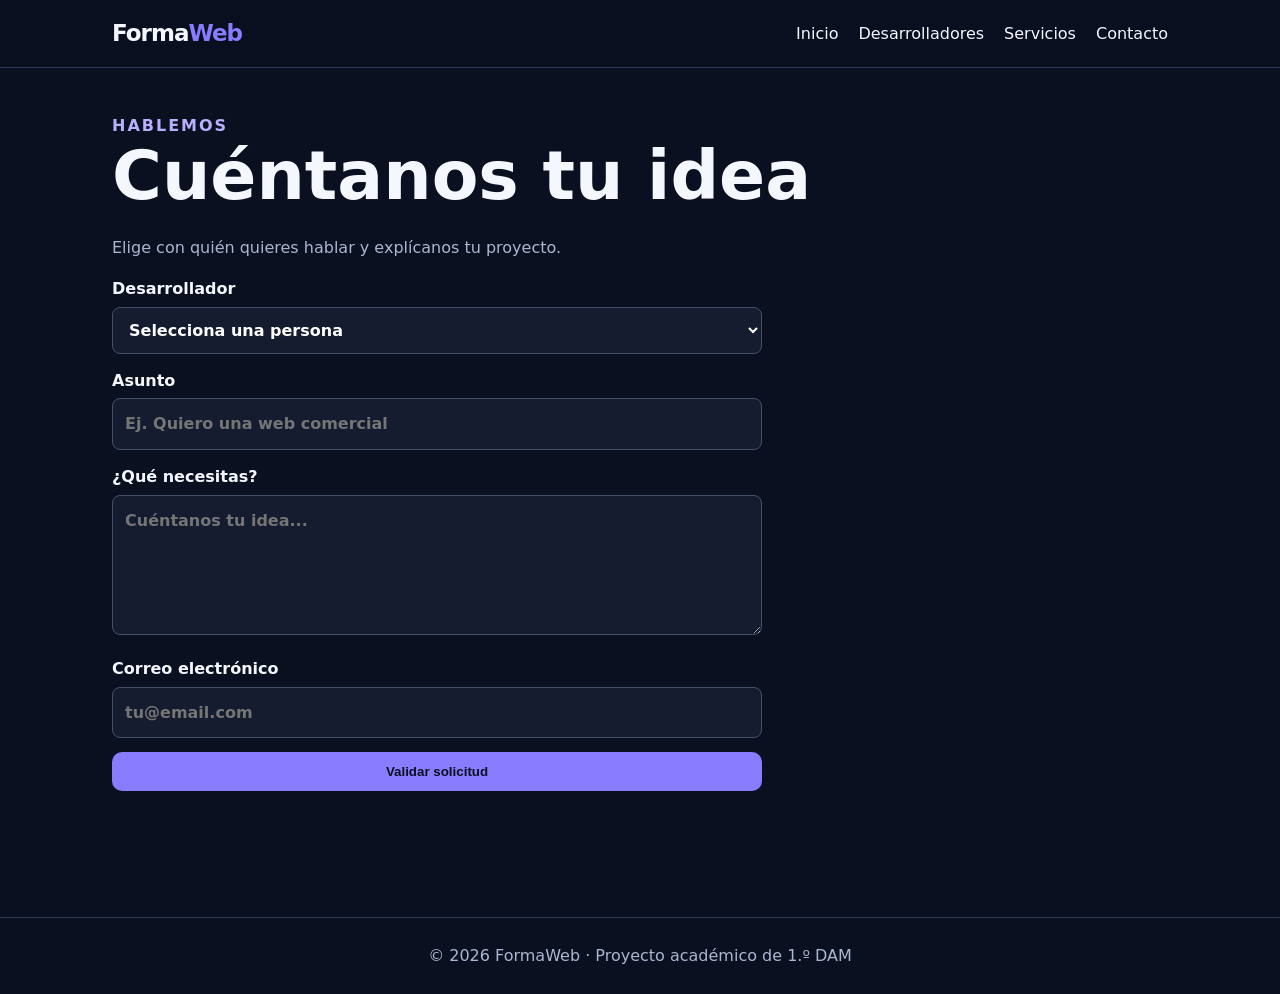
<file: contacto.html>
<!doctype html><html lang="es"><head><meta charset="UTF-8"><meta name="viewport" content="width=device-width,initial-scale=1"><meta name="description" content="FormaWeb, desarrollo de páginas web a medida"><title>Contacto | FormaWeb</title><link rel="stylesheet" href="css/estilos.css"></head><body><header><nav><a class="logo" href="index.html">Forma<span>Web</span></a><div class="links"><a href="index.html">Inicio</a><a href="equipo.html">Desarrolladores</a><a href="servicios.html">Servicios</a><a href="contacto.html">Contacto</a></div></nav></header><main><div class="eyebrow">Hablemos</div><h1>Cuéntanos tu idea</h1><p>Elige con quién quieres hablar y explícanos tu proyecto.</p><form class="form" id="form-contacto"><label>Desarrollador<select id="desarrollador" name="desarrollador" required><option value="">Selecciona una persona</option></select></label><label>Asunto<input name="asunto" required minlength="3" placeholder="Ej. Quiero una web comercial"></label><label>¿Qué necesitas?<textarea name="descripcion" required minlength="10" placeholder="Cuéntanos tu idea..."></textarea></label><label>Correo electrónico<input name="email" type="email" required placeholder="tu@email.com"></label><button class="btn" type="submit">Validar solicitud</button><p class="notice" id="mensaje" role="status"></p></form></main><footer>© 2026 FormaWeb · Proyecto académico de 1.º DAM</footer><script src="js/script.js"></script></body></html>
</file>
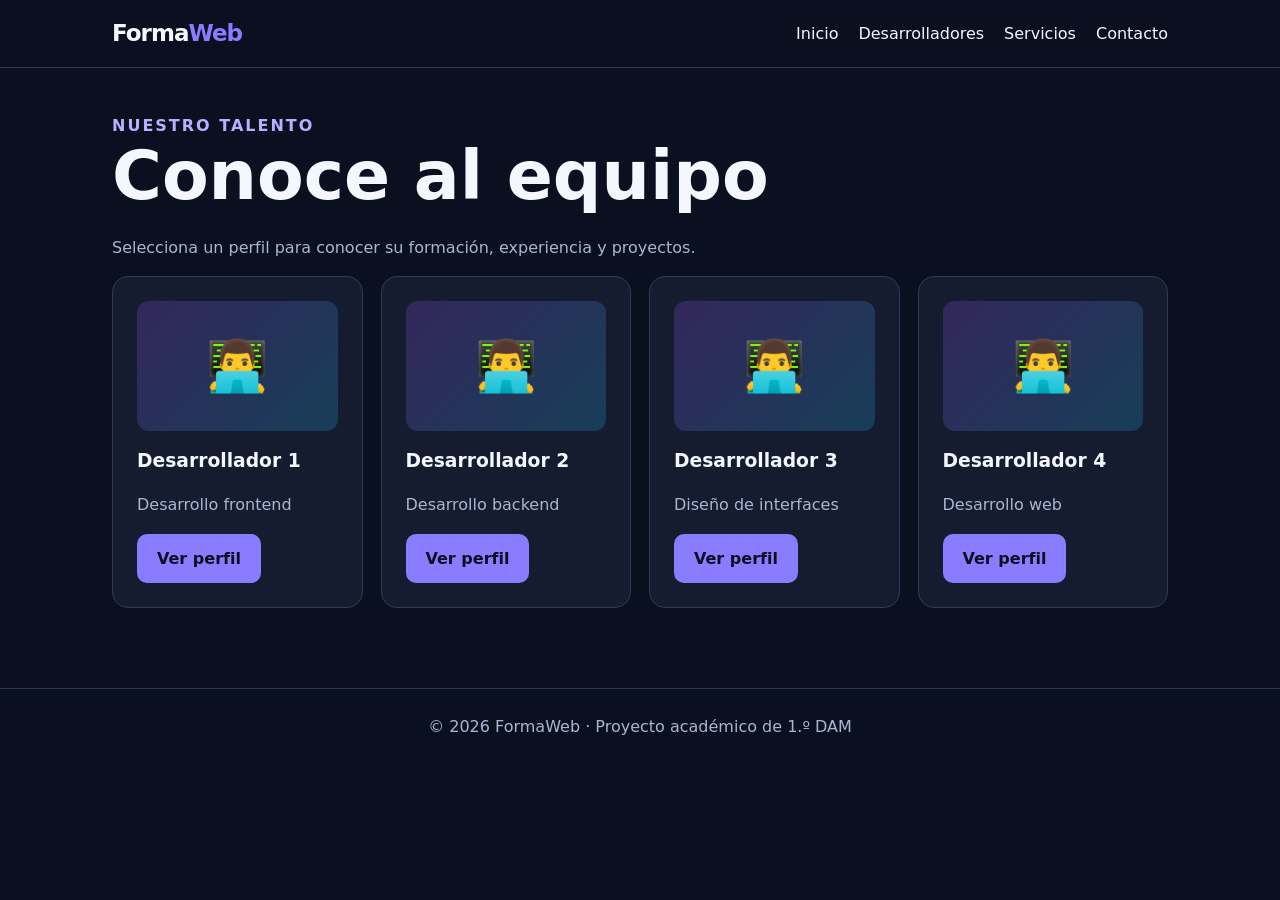
<file: equipo.html>
<!doctype html><html lang="es"><head><meta charset="UTF-8"><meta name="viewport" content="width=device-width,initial-scale=1"><meta name="description" content="FormaWeb, desarrollo de páginas web a medida"><title>Desarrolladores | FormaWeb</title><link rel="stylesheet" href="css/estilos.css"></head><body><header><nav><a class="logo" href="index.html">Forma<span>Web</span></a><div class="links"><a href="index.html">Inicio</a><a href="equipo.html">Desarrolladores</a><a href="servicios.html">Servicios</a><a href="contacto.html">Contacto</a></div></nav></header><main><div class="eyebrow">Nuestro talento</div><h1>Conoce al equipo</h1><p>Selecciona un perfil para conocer su formación, experiencia y proyectos.</p><div id="tarjetas-equipo" class="grid"></div></main><footer>© 2026 FormaWeb · Proyecto académico de 1.º DAM</footer><script src="js/script.js"></script></body></html>
</file>
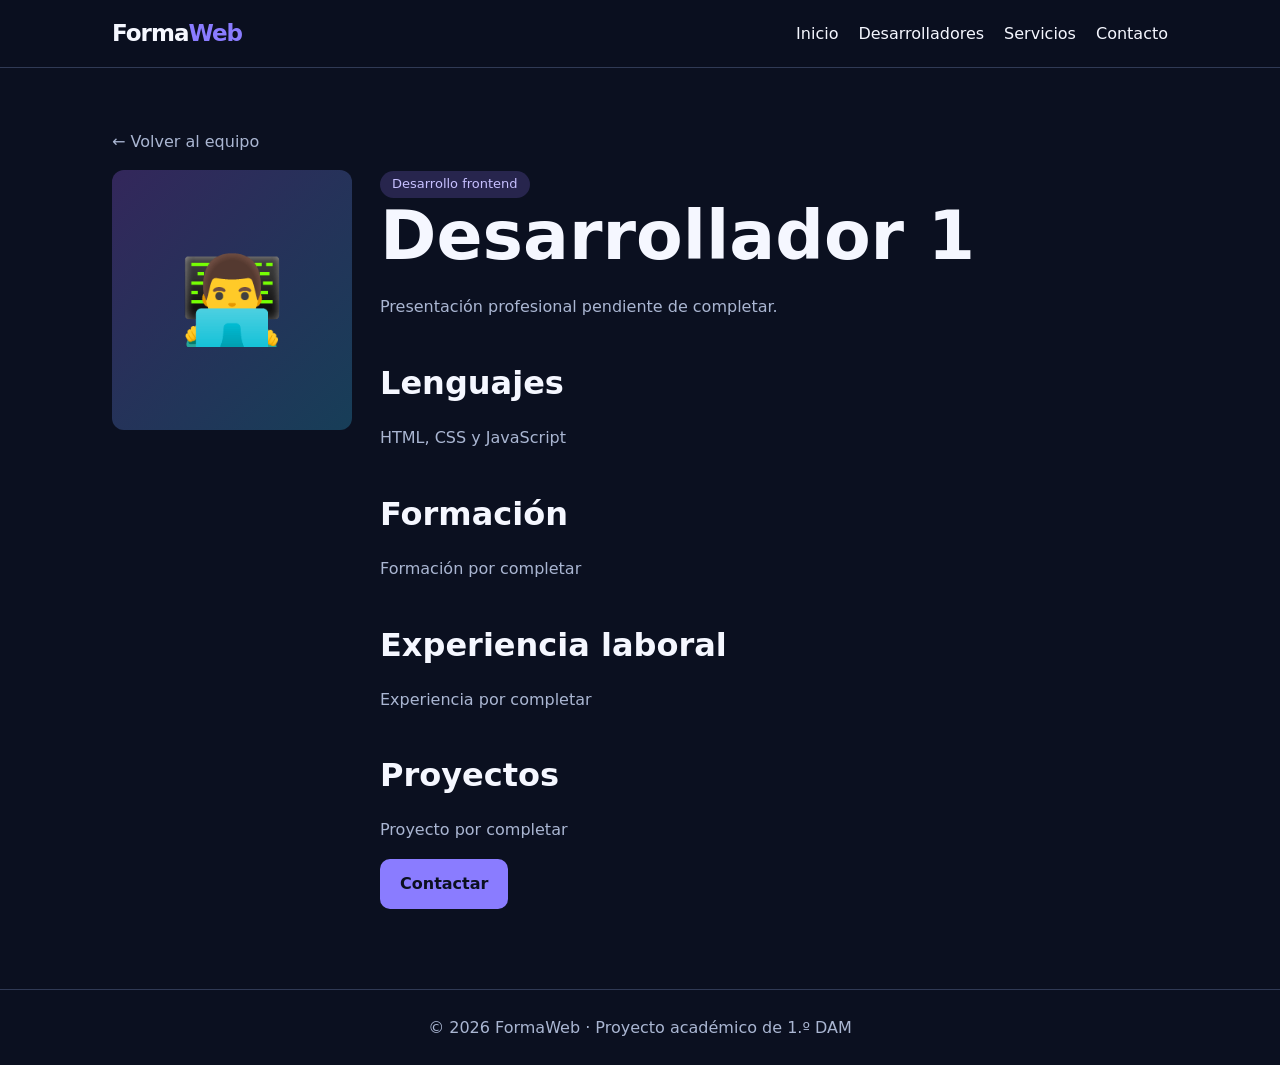
<file: perfil1.html>
<!doctype html><html lang="es"><head><meta charset="UTF-8"><meta name="viewport" content="width=device-width,initial-scale=1"><meta name="description" content="FormaWeb, desarrollo de páginas web a medida"><title>Desarrollador 1 | FormaWeb</title><link rel="stylesheet" href="css/estilos.css"></head><body><header><nav><a class="logo" href="index.html">Forma<span>Web</span></a><div class="links"><a href="index.html">Inicio</a><a href="equipo.html">Desarrolladores</a><a href="servicios.html">Servicios</a><a href="contacto.html">Contacto</a></div></nav></header><main><p><a href="equipo.html">← Volver al equipo</a></p><section class="profile" id="perfil" data-numero="1"></section></main><footer>© 2026 FormaWeb · Proyecto académico de 1.º DAM</footer><script src="js/script.js"></script></body></html>
</file>
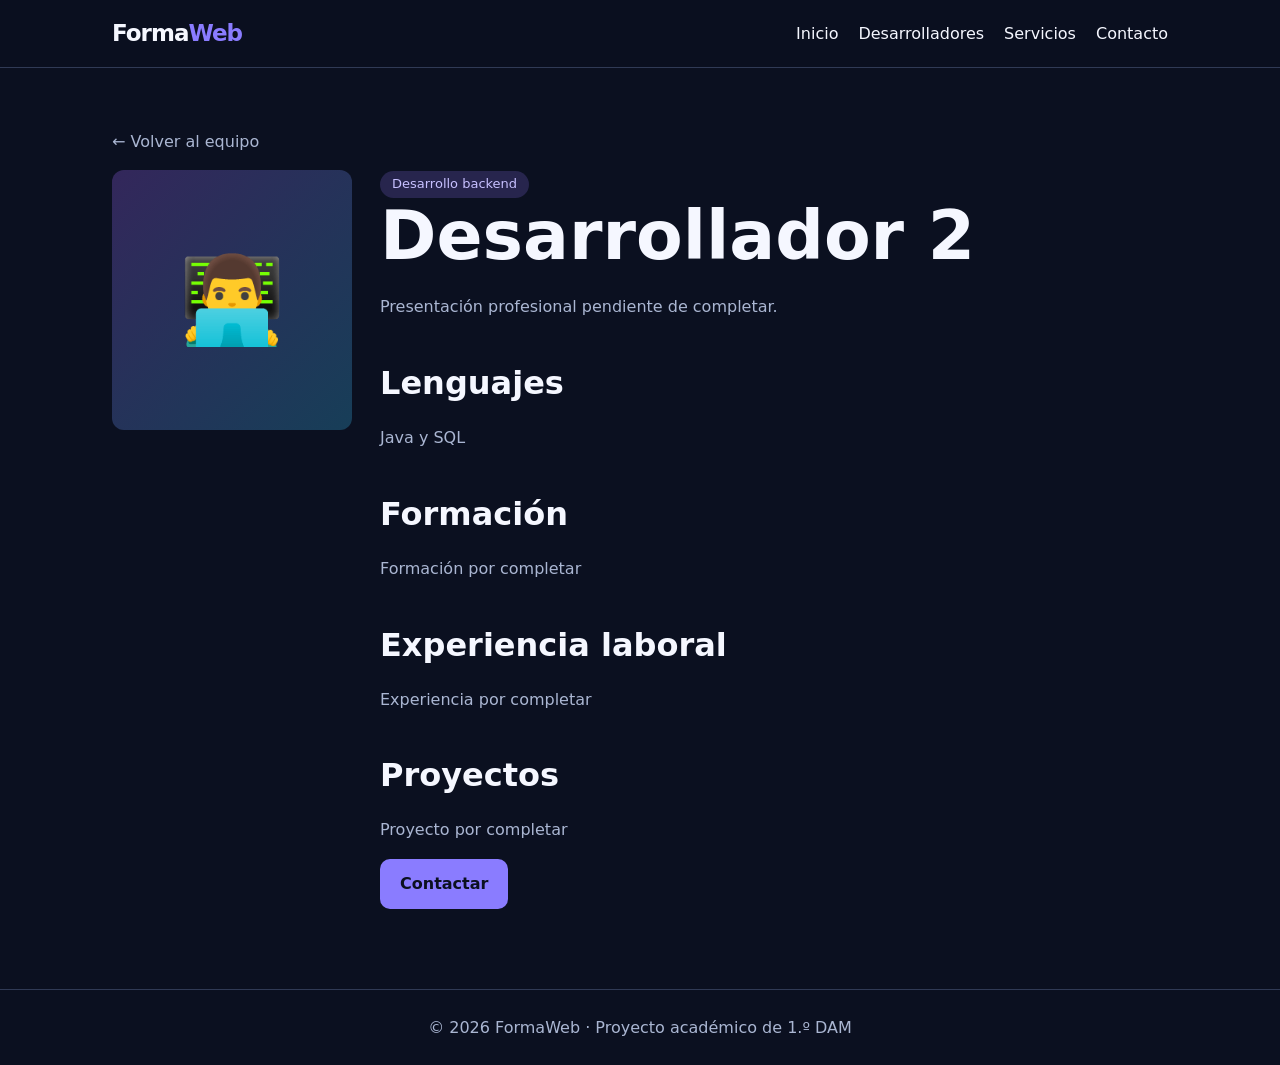
<file: perfil2.html>
<!doctype html><html lang="es"><head><meta charset="UTF-8"><meta name="viewport" content="width=device-width,initial-scale=1"><meta name="description" content="FormaWeb, desarrollo de páginas web a medida"><title>Desarrollador 2 | FormaWeb</title><link rel="stylesheet" href="css/estilos.css"></head><body><header><nav><a class="logo" href="index.html">Forma<span>Web</span></a><div class="links"><a href="index.html">Inicio</a><a href="equipo.html">Desarrolladores</a><a href="servicios.html">Servicios</a><a href="contacto.html">Contacto</a></div></nav></header><main><p><a href="equipo.html">← Volver al equipo</a></p><section class="profile" id="perfil" data-numero="2"></section></main><footer>© 2026 FormaWeb · Proyecto académico de 1.º DAM</footer><script src="js/script.js"></script></body></html>
</file>
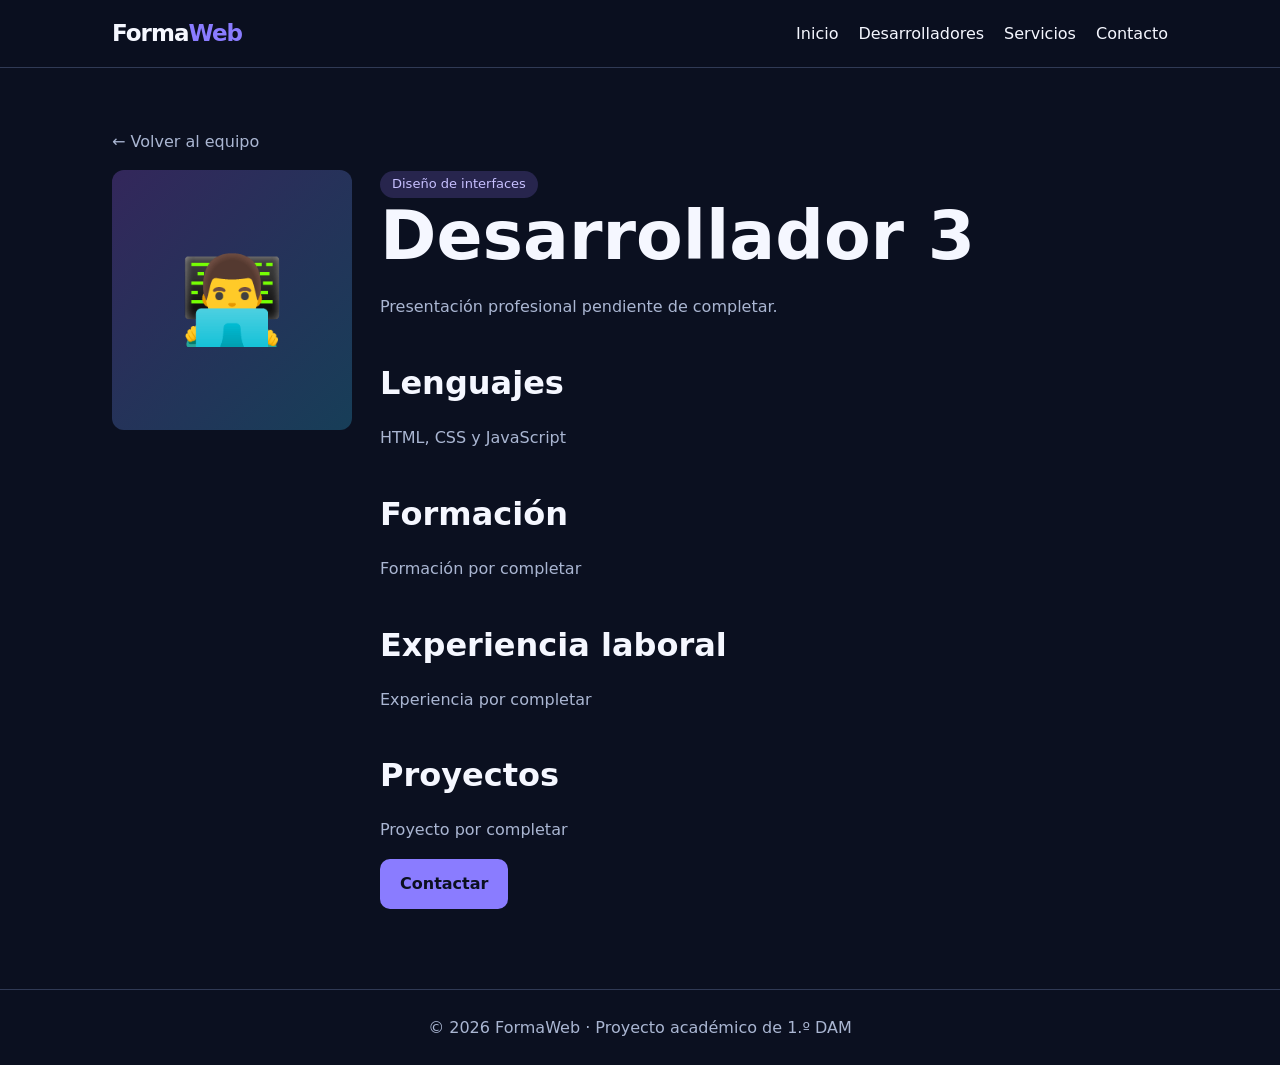
<file: perfil3.html>
<!doctype html><html lang="es"><head><meta charset="UTF-8"><meta name="viewport" content="width=device-width,initial-scale=1"><meta name="description" content="FormaWeb, desarrollo de páginas web a medida"><title>Desarrollador 3 | FormaWeb</title><link rel="stylesheet" href="css/estilos.css"></head><body><header><nav><a class="logo" href="index.html">Forma<span>Web</span></a><div class="links"><a href="index.html">Inicio</a><a href="equipo.html">Desarrolladores</a><a href="servicios.html">Servicios</a><a href="contacto.html">Contacto</a></div></nav></header><main><p><a href="equipo.html">← Volver al equipo</a></p><section class="profile" id="perfil" data-numero="3"></section></main><footer>© 2026 FormaWeb · Proyecto académico de 1.º DAM</footer><script src="js/script.js"></script></body></html>
</file>
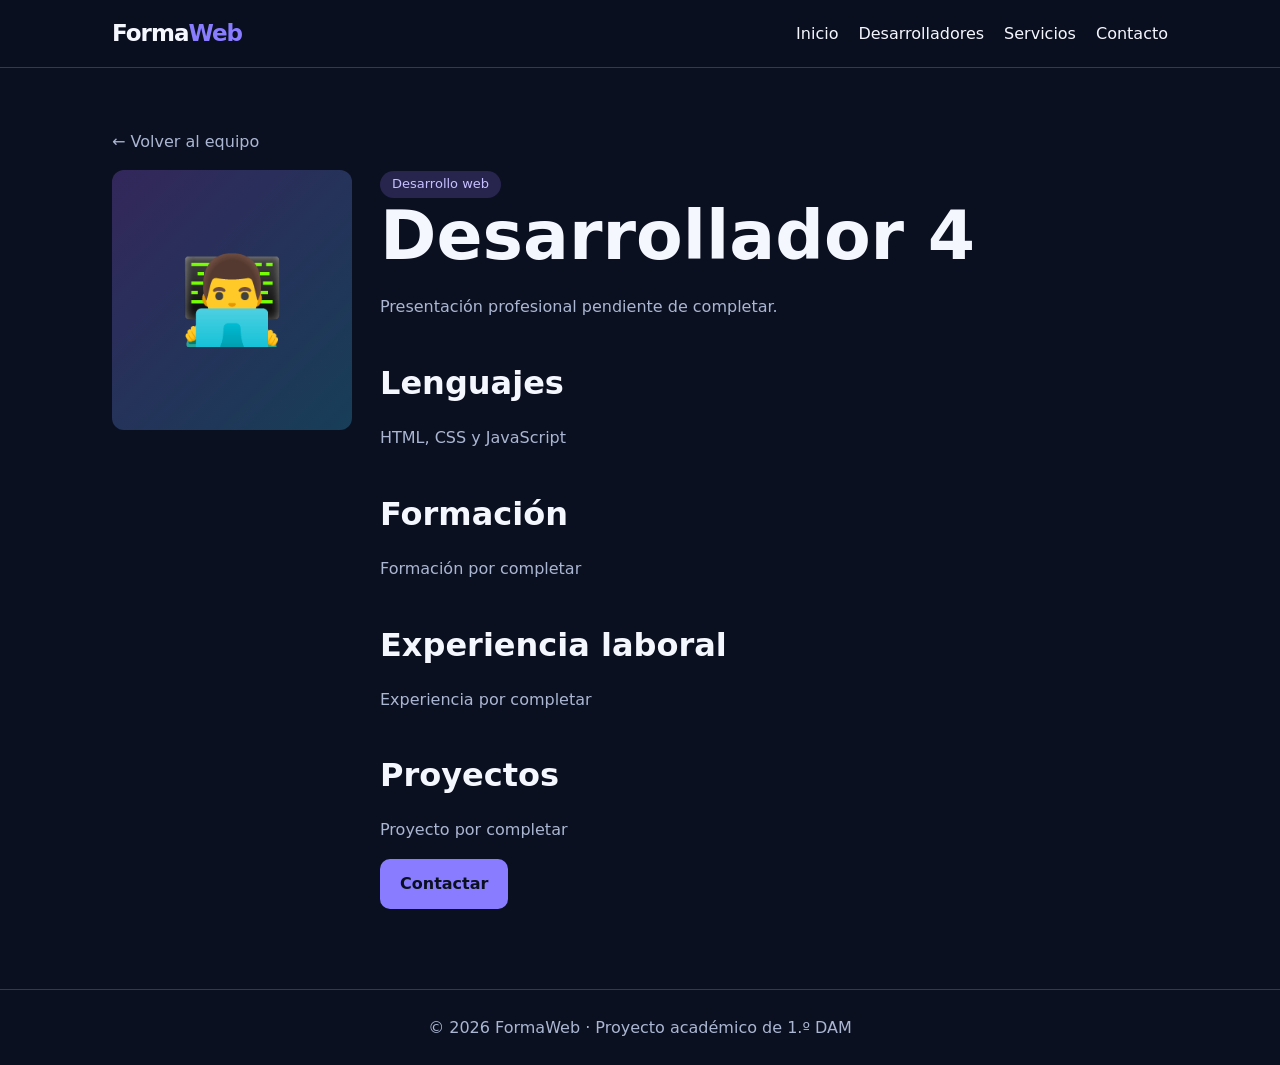
<file: perfil4.html>
<!doctype html><html lang="es"><head><meta charset="UTF-8"><meta name="viewport" content="width=device-width,initial-scale=1"><meta name="description" content="FormaWeb, desarrollo de páginas web a medida"><title>Desarrollador 4 | FormaWeb</title><link rel="stylesheet" href="css/estilos.css"></head><body><header><nav><a class="logo" href="index.html">Forma<span>Web</span></a><div class="links"><a href="index.html">Inicio</a><a href="equipo.html">Desarrolladores</a><a href="servicios.html">Servicios</a><a href="contacto.html">Contacto</a></div></nav></header><main><p><a href="equipo.html">← Volver al equipo</a></p><section class="profile" id="perfil" data-numero="4"></section></main><footer>© 2026 FormaWeb · Proyecto académico de 1.º DAM</footer><script src="js/script.js"></script></body></html>
</file>
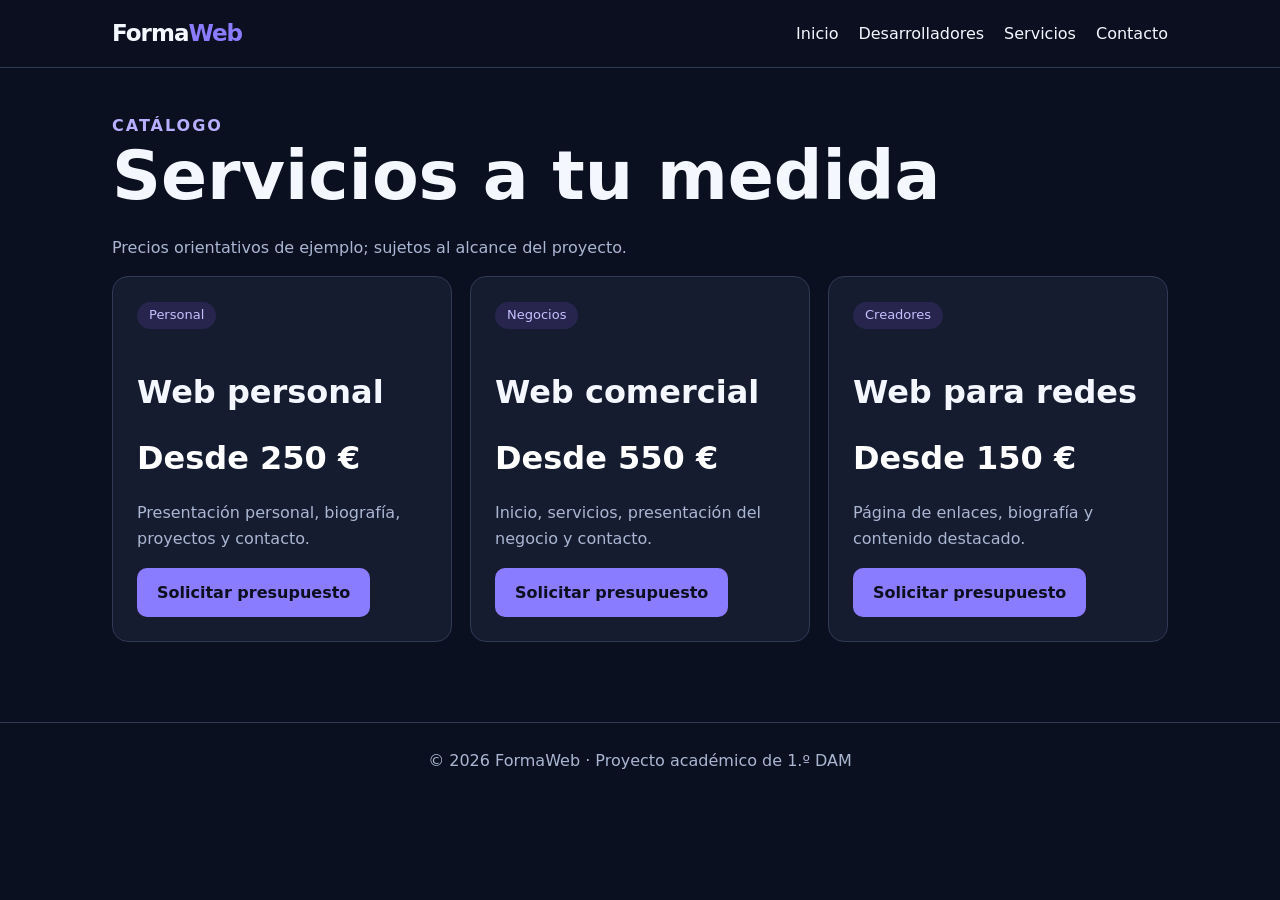
<file: servicios.html>
<!doctype html><html lang="es"><head><meta charset="UTF-8"><meta name="viewport" content="width=device-width,initial-scale=1"><meta name="description" content="FormaWeb, desarrollo de páginas web a medida"><title>Servicios | FormaWeb</title><link rel="stylesheet" href="css/estilos.css"></head><body><header><nav><a class="logo" href="index.html">Forma<span>Web</span></a><div class="links"><a href="index.html">Inicio</a><a href="equipo.html">Desarrolladores</a><a href="servicios.html">Servicios</a><a href="contacto.html">Contacto</a></div></nav></header><main><div class="eyebrow">Catálogo</div><h1>Servicios a tu medida</h1><p>Precios orientativos de ejemplo; sujetos al alcance del proyecto.</p><div class="grid"><article class="card"><span class="tag">Personal</span><h2>Web personal</h2><div class="price">Desde 250 €</div><p>Presentación personal, biografía, proyectos y contacto.</p><a class="btn" href="contacto.html">Solicitar presupuesto</a></article><article class="card"><span class="tag">Negocios</span><h2>Web comercial</h2><div class="price">Desde 550 €</div><p>Inicio, servicios, presentación del negocio y contacto.</p><a class="btn" href="contacto.html">Solicitar presupuesto</a></article><article class="card"><span class="tag">Creadores</span><h2>Web para redes</h2><div class="price">Desde 150 €</div><p>Página de enlaces, biografía y contenido destacado.</p><a class="btn" href="contacto.html">Solicitar presupuesto</a></article></div></main><footer>© 2026 FormaWeb · Proyecto académico de 1.º DAM</footer><script src="js/script.js"></script></body></html>
</file>
<file: css/estilos.css>
/* FormaWeb - estilos compartidos */
:root{--bg:#0b1020;--panel:#151c30;--ink:#f5f7ff;--muted:#aab6d2;--accent:#8a7cff;--line:#303a55}*{box-sizing:border-box}html{scroll-behavior:smooth}body{margin:0;background:var(--bg);color:var(--ink);font:16px/1.6 system-ui,Arial,sans-serif}a{color:inherit;text-decoration:none}header{position:sticky;top:0;z-index:5;background:#0b1020ed;border-bottom:1px solid var(--line)}nav{max-width:1100px;margin:auto;display:flex;justify-content:space-between;align-items:center;gap:16px;padding:15px 22px}nav .links{display:flex;flex-wrap:wrap;gap:20px}nav a:hover{color:var(--accent)}.logo{font-size:23px;font-weight:800;letter-spacing:-1px}.logo span{color:var(--accent)}main{max-width:1100px;margin:auto;padding:45px 22px 80px}.hero{min-height:520px;display:flex;align-items:center;position:relative;overflow:hidden;background:linear-gradient(120deg,#111a36,#34235c);padding:45px;border-radius:22px}.hero video{position:absolute;inset:0;width:100%;height:100%;object-fit:cover;opacity:.28}.hero>div{position:relative;max-width:700px}h1{font-size:clamp(38px,6vw,68px);line-height:1.12;margin:0 0 20px}h2{font-size:32px;margin:38px 0 15px}h3{margin:0 0 9px}p{color:var(--muted)}.eyebrow{color:#b8b0ff;font-weight:700;letter-spacing:2px;text-transform:uppercase}.btn{display:inline-block;border:0;border-radius:10px;padding:12px 20px;background:var(--accent);color:#0b1020;font-weight:800;cursor:pointer}.btn.alt{background:transparent;color:var(--ink);border:1px solid var(--line)}.actions{display:flex;gap:12px;flex-wrap:wrap;margin-top:25px}.grid{display:grid;grid-template-columns:repeat(auto-fit,minmax(220px,1fr));gap:18px}.card{padding:24px;background:var(--panel);border:1px solid var(--line);border-radius:16px}.card:hover{border-color:var(--accent)}.avatar{height:130px;display:grid;place-items:center;background:linear-gradient(135deg,#33275b,#173e58);border-radius:12px;font-size:50px;margin-bottom:15px}.price{font-size:32px;font-weight:800;color:white}.tag{display:inline-block;background:#27254d;color:#c7c0ff;border-radius:20px;padding:3px 12px;font-size:13px}.profile{display:grid;grid-template-columns:240px 1fr;gap:28px}.profile .avatar{height:260px;font-size:85px}.section{margin-top:40px}.form{max-width:650px;display:grid;gap:14px}.form label{font-weight:600}.form input,.form textarea,.form select{width:100%;margin-top:5px;padding:12px;border:1px solid #45506b;border-radius:8px;background:#151c30;color:white;font:inherit}.form textarea{min-height:140px}.notice{color:#b4f4d2}footer{border-top:1px solid var(--line);text-align:center;padding:25px;color:var(--muted)}@media(max-width:650px){nav{align-items:flex-start;flex-direction:column}.links{gap:12px}.hero{min-height:430px;padding:25px}.profile{grid-template-columns:1fr}}
</file>
